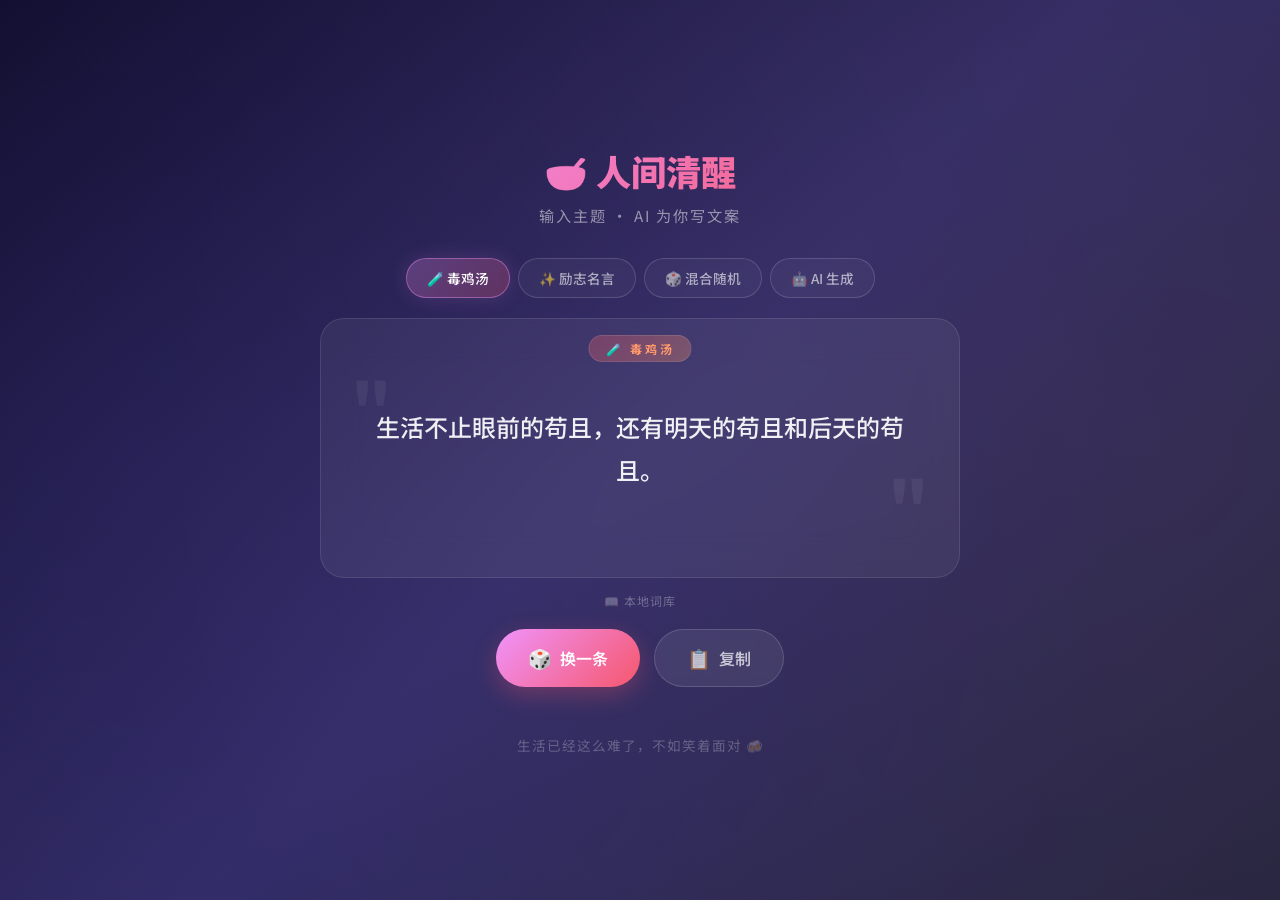
<file: index.html>
<!DOCTYPE html>
<html lang="zh-CN">
<head>
  <meta charset="UTF-8">
  <meta name="viewport" content="width=device-width, initial-scale=1.0">
  <title>毒鸡汤 · 名言生成器</title>
  <link rel="preconnect" href="https://fonts.googleapis.com">
  <link href="https://fonts.googleapis.com/css2?family=Noto+Sans+SC:wght@400;500;700;900&display=swap" rel="stylesheet">
  <link rel="stylesheet" href="style.css">
</head>
<body>

  <div class="container">
    <header>
      <h1 class="logo">🥣 人间清醒</h1>
      <p class="subtitle">输入主题 · AI 为你写文案</p>
    </header>

    <div class="tabs" id="tabContainer">
    </div>

    <div class="theme-input-area" id="themeArea">
      <div class="theme-input-wrapper">
        <input type="text" id="themeInput" placeholder="输入主题，如：爱情、加班、减肥..." maxlength="15" autocomplete="off">
        <button class="theme-clear" id="themeClear">✕</button>
      </div>
      <div class="theme-tags" id="themeTags">
        <span class="theme-tag" data-theme="爱情">❤️ 爱情</span>
        <span class="theme-tag" data-theme="加班">💼 加班</span>
        <span class="theme-tag" data-theme="减肥">🏃 减肥</span>
        <span class="theme-tag" data-theme="搞钱">💰 搞钱</span>
        <span class="theme-tag" data-theme="内卷">📚 内卷</span>
        <span class="theme-tag" data-theme="躺平">🛌 躺平</span>
      </div>
    </div>

    <div class="card" id="quoteCard">
      <div class="card-badge" id="badge">毒鸡汤</div>
      <div class="quote-content" id="quoteContent">
        <span class="quote-mark left">"</span>
        <p id="quoteText">点击下方按钮，获取今日份清醒。</p>
        <span class="quote-mark right">"</span>
      </div>
      <div class="loading-spinner" id="loadingSpinner"></div>
    </div>

    <div class="source-info" id="sourceInfo">📖 本地词库</div>

    <div class="actions">
      <button class="btn btn-primary" id="nextBtn">
        <span class="btn-icon">🎲</span> 换一条
      </button>
      <button class="btn btn-secondary" id="copyBtn">
        <span class="btn-icon">📋</span> 复制
      </button>
    </div>

    <div class="toast" id="toast">已复制到剪贴板</div>

    <footer>
      <p>生活已经这么难了，不如笑着面对 🍻</p>
    </footer>
  </div>

  <script src="script.js"></script>
</body>
</html>
</file>
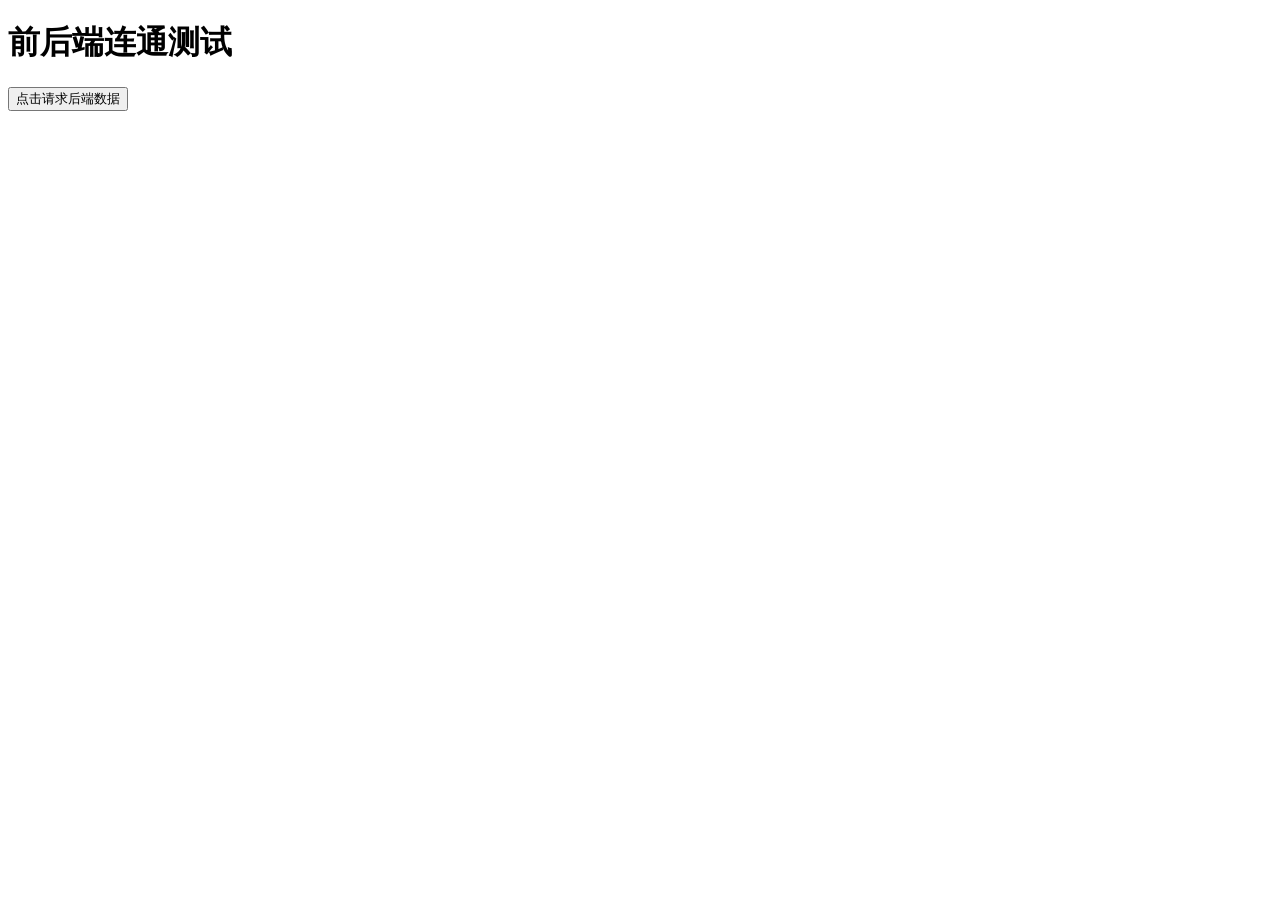
<file: public/index.html>
<!DOCTYPE html>
<html>
<head>
    <title>我的全栈项目</title>
</head>
<body>
    <h1>前后端连通测试</h1>
    <button onclick="testApi()">点击请求后端数据</button>
    <p id="result" style="color: blue; font-weight: bold;"></p>

    <script>
        async function testApi() {
            const response = await fetch('/api/hello');
            const data = await response.json();
            document.getElementById('result').innerText = "后端返回：" + data.message;
        }
    </script>
</body>
</html>
</file>
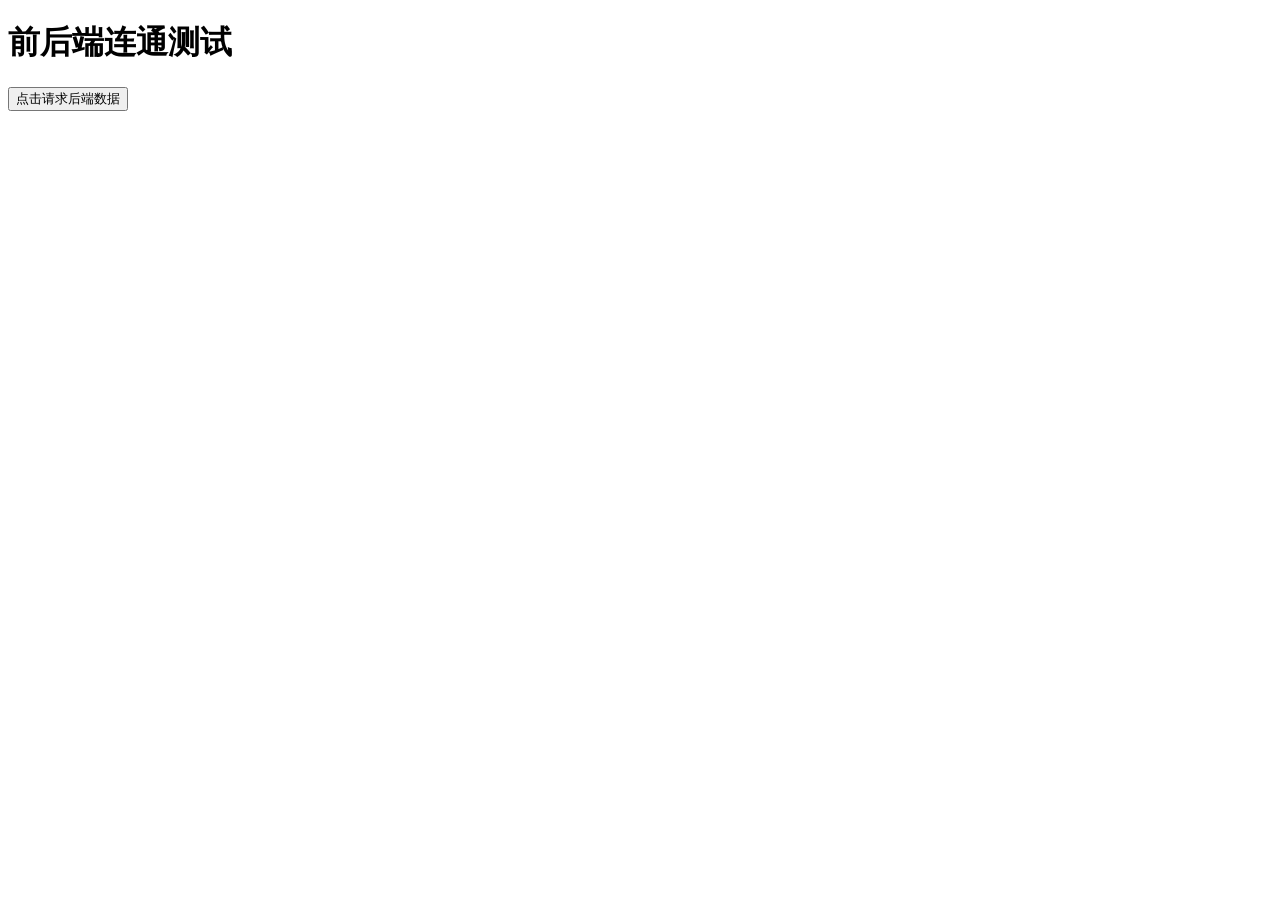
<file: my-first-deploy-2026/public/index.html>
<!DOCTYPE html>
<html>
<head>
    <title>我的全栈项目</title>
</head>
<body>
    <h1>前后端连通测试</h1>
    <button onclick="testApi()">点击请求后端数据</button>
    <p id="result" style="color: blue; font-weight: bold;"></p>

    <script>
        async function testApi() {
            const response = await fetch('/api/hello');
            const data = await response.json();
            document.getElementById('result').innerText = "后端返回：" + data.message;
        }
    </script>
</body>
</html>
</file>
<file: style.css>
* {
  margin: 0;
  padding: 0;
  box-sizing: border-box;
}

body {
  font-family: 'Noto Sans SC', sans-serif;
  min-height: 100vh;
  background: linear-gradient(135deg, #0f0c29 0%, #302b63 50%, #24243e 100%);
  display: flex;
  align-items: center;
  justify-content: center;
  padding: 20px;
  overflow-x: hidden;
}

body::before {
  content: '';
  position: fixed;
  top: -50%;
  left: -50%;
  width: 200%;
  height: 200%;
  background: radial-gradient(circle at 30% 50%, rgba(123, 97, 255, 0.08) 0%, transparent 50%),
              radial-gradient(circle at 70% 50%, rgba(255, 154, 154, 0.06) 0%, transparent 50%);
  pointer-events: none;
  z-index: 0;
}

.container {
  position: relative;
  z-index: 1;
  width: 100%;
  max-width: 640px;
  text-align: center;
}

/* ===== Header ===== */
header {
  margin-bottom: 32px;
}

.logo {
  font-size: 2.2rem;
  font-weight: 900;
  background: linear-gradient(135deg, #f093fb, #f5576c, #ffecd2);
  background-size: 200% 200%;
  -webkit-background-clip: text;
  -webkit-text-fill-color: transparent;
  background-clip: text;
  animation: gradientShift 4s ease-in-out infinite;
}

@keyframes gradientShift {
  0%, 100% { background-position: 0% 50%; }
  50% { background-position: 100% 50%; }
}

.subtitle {
  color: rgba(255, 255, 255, 0.5);
  font-size: 0.95rem;
  margin-top: 8px;
  letter-spacing: 2px;
}

/* ===== Tabs ===== */
.tabs {
  display: flex;
  gap: 8px;
  justify-content: center;
  margin-bottom: 20px;
  flex-wrap: wrap;
}

.tab {
  padding: 9px 20px;
  border: 1px solid rgba(255, 255, 255, 0.15);
  border-radius: 50px;
  background: rgba(255, 255, 255, 0.04);
  color: rgba(255, 255, 255, 0.6);
  font-size: 0.85rem;
  font-weight: 500;
  cursor: pointer;
  transition: all 0.3s ease;
  font-family: inherit;
  backdrop-filter: blur(4px);
}

.tab:hover {
  background: rgba(255, 255, 255, 0.1);
  color: #fff;
  border-color: rgba(255, 255, 255, 0.3);
}

.tab.active {
  background: linear-gradient(135deg, rgba(240, 147, 251, 0.25), rgba(245, 87, 108, 0.25));
  color: #fff;
  border-color: rgba(240, 147, 251, 0.4);
  box-shadow: 0 0 20px rgba(240, 147, 251, 0.15);
}

.tab.tab-ai.active {
  background: linear-gradient(135deg, rgba(97, 218, 251, 0.25), rgba(123, 97, 255, 0.25));
  border-color: rgba(97, 218, 251, 0.4);
  box-shadow: 0 0 20px rgba(97, 218, 251, 0.15);
}

/* ===== Theme Input ===== */
.theme-input-area {
  margin-bottom: 20px;
  display: none;
  animation: slideDown 0.3s ease;
}

.theme-input-area.show {
  display: block;
}

@keyframes slideDown {
  from { opacity: 0; transform: translateY(-10px); }
  to { opacity: 1; transform: translateY(0); }
}

.theme-input-wrapper {
  position: relative;
  max-width: 420px;
  margin: 0 auto 10px;
}

#themeInput {
  width: 100%;
  padding: 14px 40px 14px 18px;
  border: 1px solid rgba(255, 255, 255, 0.15);
  border-radius: 50px;
  background: rgba(255, 255, 255, 0.06);
  color: #fff;
  font-size: 1rem;
  font-family: inherit;
  outline: none;
  transition: all 0.3s ease;
  backdrop-filter: blur(4px);
}

#themeInput::placeholder {
  color: rgba(255, 255, 255, 0.3);
}

#themeInput:focus {
  border-color: rgba(167, 139, 250, 0.5);
  background: rgba(255, 255, 255, 0.1);
  box-shadow: 0 0 20px rgba(167, 139, 250, 0.1);
}

.theme-clear {
  position: absolute;
  right: 14px;
  top: 50%;
  transform: translateY(-50%);
  background: none;
  border: none;
  color: rgba(255, 255, 255, 0.3);
  font-size: 1rem;
  cursor: pointer;
  padding: 4px;
  display: none;
  transition: color 0.2s;
}

.theme-clear:hover {
  color: rgba(255, 255, 255, 0.7);
}

.theme-clear.show {
  display: block;
}

.theme-tags {
  display: flex;
  gap: 8px;
  justify-content: center;
  flex-wrap: wrap;
}

.theme-tag {
  padding: 6px 14px;
  border-radius: 50px;
  background: rgba(255, 255, 255, 0.05);
  border: 1px solid rgba(255, 255, 255, 0.1);
  color: rgba(255, 255, 255, 0.5);
  font-size: 0.8rem;
  cursor: pointer;
  transition: all 0.25s ease;
  user-select: none;
}

.theme-tag:hover {
  background: rgba(167, 139, 250, 0.15);
  border-color: rgba(167, 139, 250, 0.3);
  color: #fff;
}

.theme-tag.active {
  background: rgba(167, 139, 250, 0.2);
  border-color: rgba(167, 139, 250, 0.4);
  color: #a78bfa;
}

/* ===== Card ===== */
.card {
  background: rgba(255, 255, 255, 0.06);
  backdrop-filter: blur(20px);
  -webkit-backdrop-filter: blur(20px);
  border: 1px solid rgba(255, 255, 255, 0.1);
  border-radius: 24px;
  padding: 48px 40px;
  position: relative;
  min-height: 260px;
  display: flex;
  flex-direction: column;
  align-items: center;
  justify-content: center;
  transition: all 0.3s ease;
}

.card-badge {
  position: absolute;
  top: 16px;
  left: 50%;
  transform: translateX(-50%);
  padding: 4px 16px;
  border-radius: 50px;
  font-size: 0.75rem;
  font-weight: 700;
  letter-spacing: 3px;
  text-transform: uppercase;
  background: linear-gradient(135deg, rgba(240, 147, 251, 0.3), rgba(245, 87, 108, 0.3));
  color: rgba(255, 255, 255, 0.8);
  border: 1px solid rgba(255, 255, 255, 0.1);
}

.card.badge-toxic .card-badge {
  background: linear-gradient(135deg, rgba(245, 87, 108, 0.3), rgba(255, 154, 108, 0.3));
  color: #ff9a6c;
}

.card.badge-inspire .card-badge {
  background: linear-gradient(135deg, rgba(97, 218, 251, 0.3), rgba(123, 97, 255, 0.3));
  color: #61dafb;
}

.card.badge-ai .card-badge {
  background: linear-gradient(135deg, rgba(97, 218, 251, 0.3), rgba(240, 147, 251, 0.3));
  color: #a78bfa;
}

.quote-content {
  position: relative;
  width: 100%;
}

.quote-mark {
  font-size: 4rem;
  line-height: 1;
  font-weight: 900;
  opacity: 0.15;
  position: absolute;
  user-select: none;
  color: rgba(255, 255, 255, 0.4);
}

.quote-mark.left {
  top: -20px;
  left: -10px;
}

.quote-mark.right {
  bottom: -40px;
  right: -10px;
}

#quoteText {
  font-size: 1.5rem;
  line-height: 1.8;
  color: rgba(255, 255, 255, 0.92);
  font-weight: 500;
  padding: 8px 0;
  min-height: 3.6em;
  display: flex;
  align-items: center;
  justify-content: center;
  transition: opacity 0.3s ease, transform 0.3s ease;
}

#quoteText.fade-out {
  opacity: 0;
  transform: scale(0.95);
}

#quoteText.fade-in {
  opacity: 1;
  transform: scale(1);
}

/* ===== Loading Spinner ===== */
.loading-spinner {
  display: none;
  width: 36px;
  height: 36px;
  border: 3px solid rgba(255, 255, 255, 0.1);
  border-top-color: #a78bfa;
  border-radius: 50%;
  animation: spin 0.8s linear infinite;
  position: absolute;
  top: 50%;
  left: 50%;
  margin: -18px 0 0 -18px;
}

.loading-spinner.show {
  display: block;
}

@keyframes spin {
  to { transform: rotate(360deg); }
}

/* ===== Source Info ===== */
.source-info {
  margin-top: 14px;
  font-size: 0.75rem;
  color: rgba(255, 255, 255, 0.3);
  letter-spacing: 1px;
  transition: all 0.3s ease;
}

.source-info.ai {
  color: rgba(167, 139, 250, 0.6);
}

/* ===== Actions ===== */
.actions {
  display: flex;
  gap: 14px;
  justify-content: center;
  margin-top: 20px;
  flex-wrap: wrap;
}

.btn {
  display: inline-flex;
  align-items: center;
  gap: 8px;
  padding: 14px 32px;
  border: none;
  border-radius: 50px;
  font-size: 1rem;
  font-weight: 600;
  cursor: pointer;
  transition: all 0.3s ease;
  font-family: inherit;
}

.btn-icon {
  font-size: 1.2rem;
}

.btn-primary {
  background: linear-gradient(135deg, #f093fb, #f5576c);
  color: #fff;
  box-shadow: 0 8px 24px rgba(245, 87, 108, 0.3);
}

.btn-primary:hover {
  transform: translateY(-2px);
  box-shadow: 0 12px 32px rgba(245, 87, 108, 0.4);
}

.btn-primary:active {
  transform: translateY(0);
}

.btn-primary.loading {
  opacity: 0.7;
  pointer-events: none;
}

.btn-secondary {
  background: rgba(255, 255, 255, 0.08);
  color: rgba(255, 255, 255, 0.7);
  border: 1px solid rgba(255, 255, 255, 0.15);
  backdrop-filter: blur(4px);
}

.btn-secondary:hover {
  background: rgba(255, 255, 255, 0.15);
  color: #fff;
  border-color: rgba(255, 255, 255, 0.3);
}

/* ===== Toast ===== */
.toast {
  position: fixed;
  bottom: 30px;
  left: 50%;
  transform: translateX(-50%) translateY(80px);
  padding: 12px 28px;
  border-radius: 50px;
  background: rgba(0, 0, 0, 0.75);
  backdrop-filter: blur(8px);
  color: #fff;
  font-size: 0.9rem;
  opacity: 0;
  transition: all 0.4s ease;
  pointer-events: none;
  z-index: 100;
}

.toast.show {
  opacity: 1;
  transform: translateX(-50%) translateY(0);
}

/* ===== Footer ===== */
footer {
  margin-top: 48px;
  color: rgba(255, 255, 255, 0.25);
  font-size: 0.85rem;
  letter-spacing: 1px;
}

/* ===== Responsive ===== */
@media (max-width: 520px) {
  .logo {
    font-size: 1.6rem;
  }
  .card {
    padding: 36px 24px;
    min-height: 220px;
  }
  #quoteText {
    font-size: 1.15rem;
  }
  .tab {
    padding: 7px 14px;
    font-size: 0.78rem;
  }
  .btn {
    padding: 12px 24px;
    font-size: 0.9rem;
  }
  .quote-mark {
    font-size: 2.8rem;
  }
  .theme-tag {
    font-size: 0.72rem;
    padding: 5px 11px;
  }
  #themeInput {
    font-size: 0.9rem;
    padding: 12px 36px 12px 16px;
  }
}
</file>
